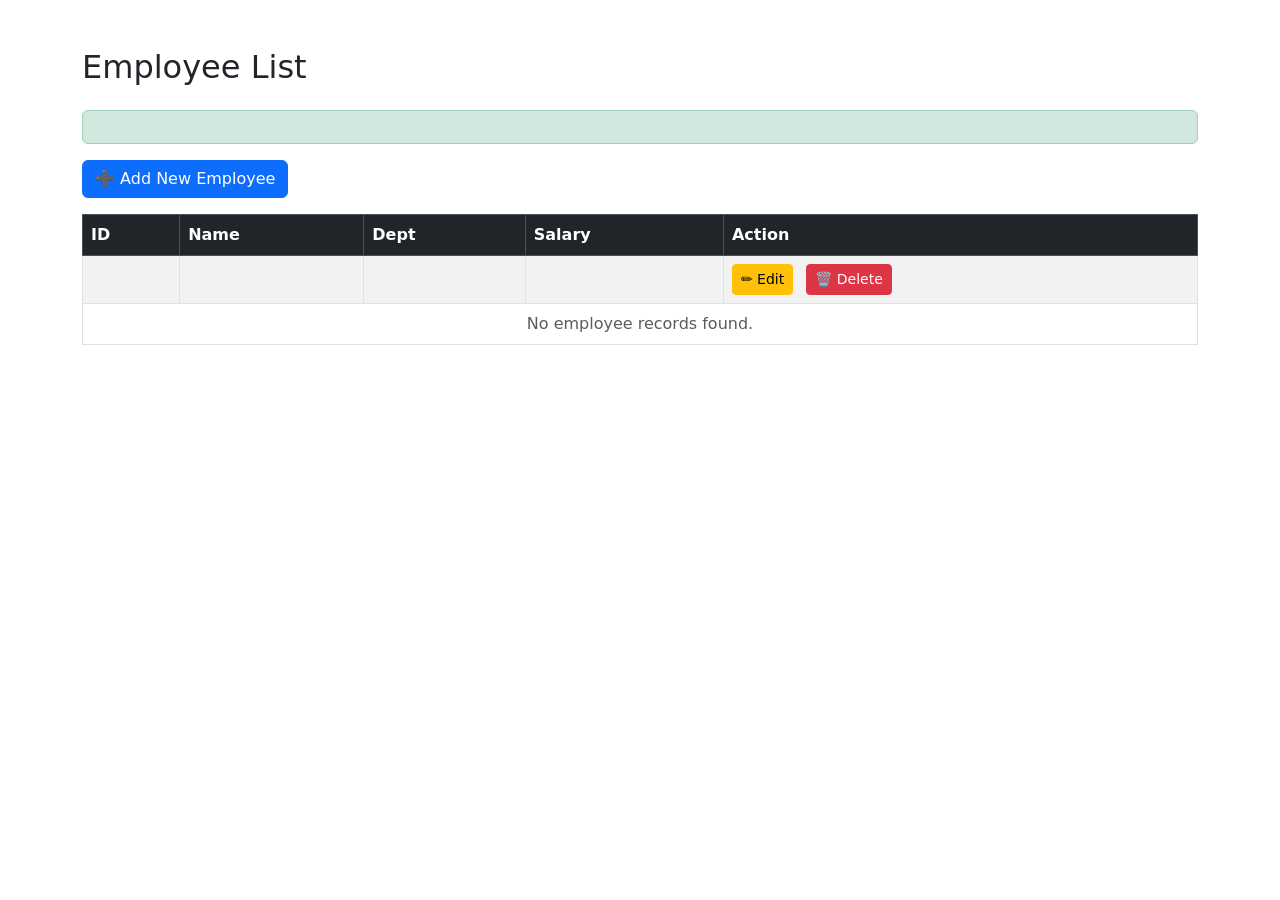
<file: 02-employee-mgmt-app/src/main/resources/templates/index.html>
<!DOCTYPE html>
<html xmlns:th="http://www.thymeleaf.org">
<head>
    <title>Employee List</title>
    <link rel="stylesheet"
          href="https://cdn.jsdelivr.net/npm/bootstrap@5.3.0/dist/css/bootstrap.min.css">
</head>
<body class="container mt-5">

    <h2 class="mb-4">Employee List</h2>

    <!-- ✅ Success message -->
    <div th:if="${message}" class="alert alert-success" th:text="${message}"></div>

    <!-- ✅ Add new button -->
    <a th:href="@{/add}" class="btn btn-primary mb-3">➕ Add New Employee</a>

    <!-- ✅ Employee table -->
    <table class="table table-bordered table-striped">
        <thead class="table-dark">
            <tr>
                <th>ID</th>
                <th>Name</th>
                <th>Dept</th>
                <th>Salary</th>
                <th>Action</th>
            </tr>
        </thead>
        <tbody>
            <tr th:each="emp : ${employees}">
                <td th:text="${emp.id}"></td>
                <td th:text="${emp.name}"></td>
                <td th:text="${emp.department}"></td>
                <td th:text="${emp.salary}"></td>
                <td>
                    <a th:href="@{'/edit/' + ${emp.id}}" class="btn btn-sm btn-warning">✏️ Edit</a>
                    <a th:href="@{'/delete/' + ${emp.id}}" 
                       class="btn btn-sm btn-danger ms-2"
                       onclick="return confirm('Are you sure you want to delete this employee?');">🗑️ Delete</a>
                </td>
            </tr>
            <tr th:if="${#lists.isEmpty(employees)}">
                <td colspan="5" class="text-center text-muted">No employee records found.</td>
            </tr>
        </tbody>
    </table>

</body>
</html>
</file>
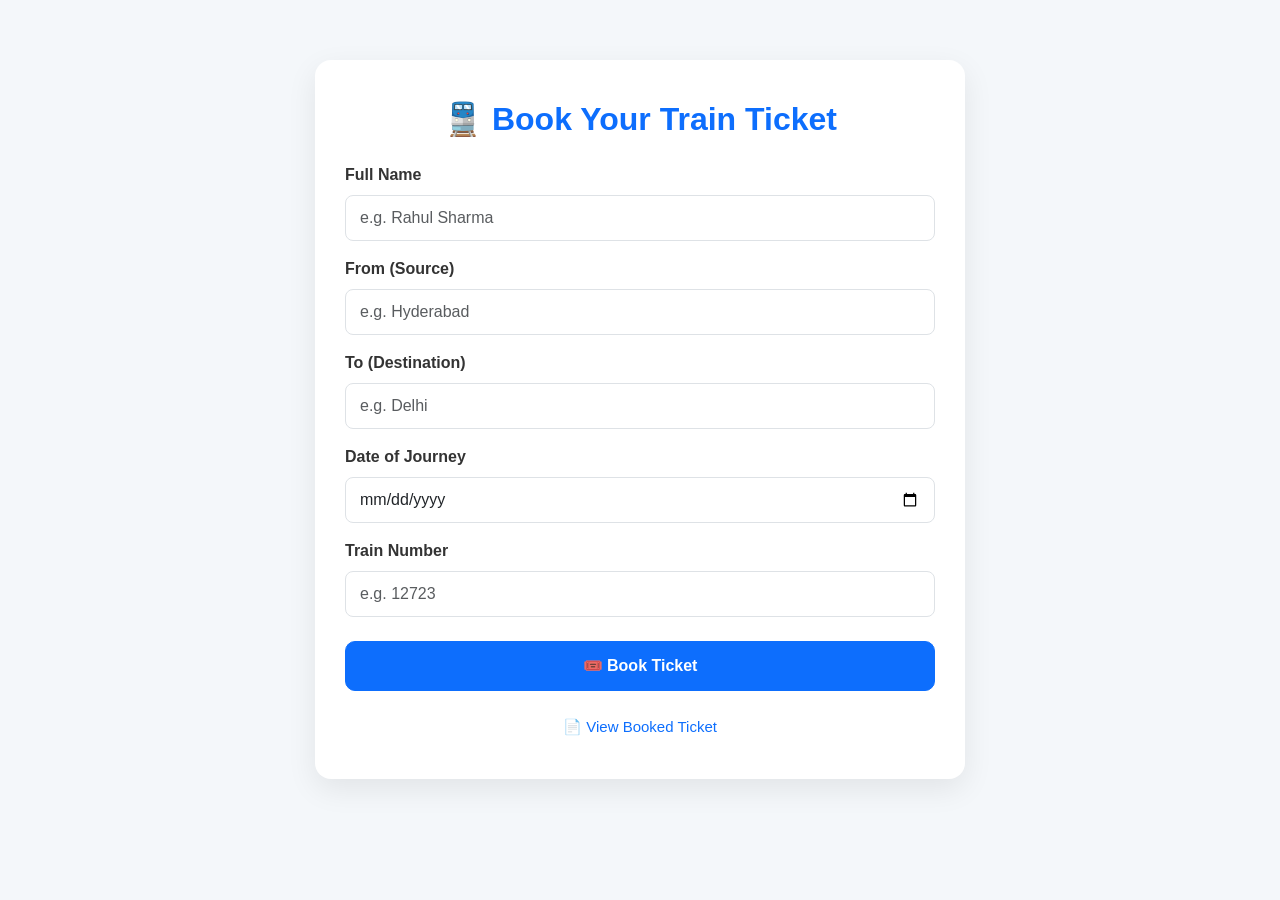
<file: 05-Make-My-Trip-Application/src/main/resources/templates/index.html>
<!DOCTYPE html>
<html xmlns:th="http://www.thymeleaf.org">
<head>
    <title>Train Ticket Booking</title>
    <meta charset="UTF-8">
    <meta name="viewport" content="width=device-width, initial-scale=1">

    <!-- Bootstrap CSS -->
    <link href="https://cdn.jsdelivr.net/npm/bootstrap@5.3.3/dist/css/bootstrap.min.css" rel="stylesheet">

    <style>
        body {
            background-color: #f4f7fa;
            font-family: 'Segoe UI', sans-serif;
        }
        .container {
            max-width: 650px;
            margin-top: 60px;
            padding: 40px 30px;
            background-color: white;
            border-radius: 16px;
            box-shadow: 0 10px 30px rgba(0, 0, 0, 0.08);
            transition: all 0.3s ease-in-out;
        }
        .container:hover {
            box-shadow: 0 12px 36px rgba(0, 0, 0, 0.1);
        }
        h2 {
            color: #0d6efd;
            text-align: center;
            font-weight: 700;
            margin-bottom: 25px;
        }
        h2::before {
            content: "🚆 ";
        }
        .form-label {
            font-weight: 600;
            color: #333;
        }
        .form-control {
            border-radius: 8px;
            padding: 10px 14px;
        }
        .form-control:focus {
            border-color: #0d6efd;
            box-shadow: 0 0 0 0.2rem rgba(13, 110, 253, 0.25);
        }
        .btn-primary {
            width: 100%;
            padding: 12px;
            font-size: 16px;
            font-weight: 600;
            border-radius: 10px;
        }
        .btn-primary:hover {
            background-color: #0b5ed7;
        }
        .success-message {
            color: green;
            text-align: center;
            font-weight: bold;
            margin-bottom: 20px;
        }
        .get-ticket-link {
            text-align: center;
            display: block;
            margin-top: 25px;
            color: #0d6efd;
            font-weight: 500;
            font-size: 15px;
            text-decoration: none;
        }
        .get-ticket-link:hover {
            text-decoration: underline;
        }
    </style>
</head>
<body>

<div class="container">
    <h2>Book Your Train Ticket</h2>

    <!-- Message -->
    <p th:if="${msg != null}" th:text="${msg}" class="success-message"></p>

    <!-- Booking Form -->
    <form th:action="@{/book-Ticket}" th:object="${passenger}" method="post">
        <div class="mb-3">
            <label for="name" class="form-label">Full Name</label>
            <input type="text" th:field="*{name}" class="form-control" id="name" placeholder="e.g. Rahul Sharma" required>
        </div>

        <div class="mb-3">
            <label for="from" class="form-label">From (Source)</label>
            <input type="text" th:field="*{from}" class="form-control" id="from" placeholder="e.g. Hyderabad" required>
        </div>

        <div class="mb-3">
            <label for="to" class="form-label">To (Destination)</label>
            <input type="text" th:field="*{to}" class="form-control" id="to" placeholder="e.g. Delhi" required>
        </div>

        <div class="mb-3">
            <label for="doj" class="form-label">Date of Journey</label>
            <input type="date" th:field="*{doj}" class="form-control" id="doj" required>
        </div>

        <div class="mb-4">
            <label for="trainNumber" class="form-label">Train Number</label>
            <input type="text" th:field="*{trainNumber}" class="form-control" id="trainNumber" placeholder="e.g. 12723" required>
        </div>

        <button type="submit" class="btn btn-primary">🎟️ Book Ticket</button>
    </form>

    <a th:href="@{/ticket}" class="get-ticket-link">📄 View Booked Ticket</a>
</div>

<!-- Bootstrap JS -->
<script src="https://cdn.jsdelivr.net/npm/bootstrap@5.3.3/dist/js/bootstrap.bundle.min.js"></script>
</body>
</html>
</file>
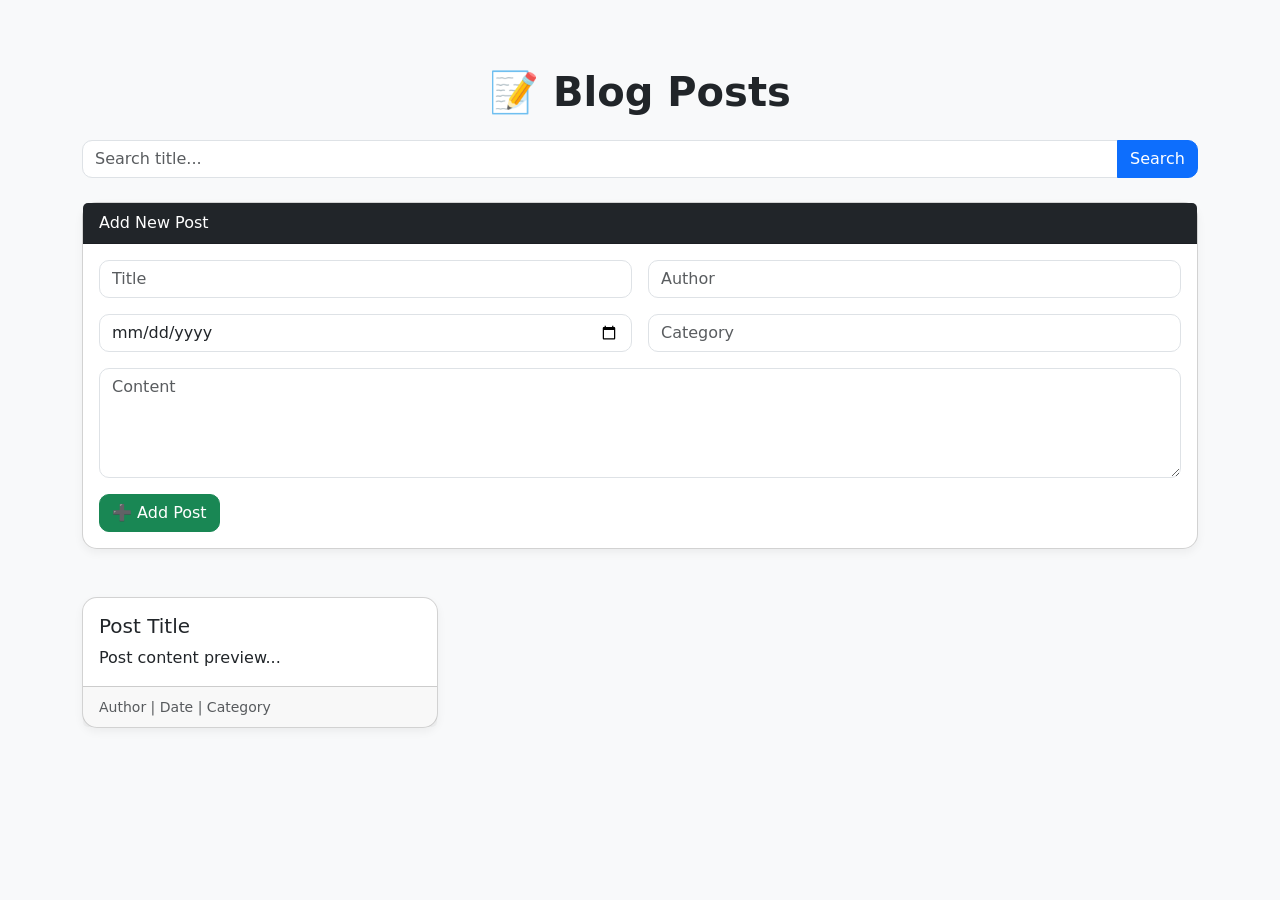
<file: 13-Blog-Platform/src/main/resources/templates/index.html>
<!DOCTYPE html>
<html xmlns:th="http://www.thymeleaf.org">
<head>
    <meta charset="UTF-8">
    <title>My Blog Platform</title>
    <link href="https://cdn.jsdelivr.net/npm/bootstrap@5.3.3/dist/css/bootstrap.min.css" rel="stylesheet">
    <style>
        body {
            background-color: #f8f9fa;
        }
        .card {
            box-shadow: 0 4px 10px rgba(0, 0, 0, 0.05);
            border-radius: 15px;
        }
        .form-control, .form-select {
            border-radius: 10px;
        }
        .btn {
            border-radius: 10px;
        }
        .blog-title {
            font-size: 2.5rem;
            font-weight: bold;
            margin-top: 20px;
        }
    </style>
</head>
<body>
<div class="container py-5">
    <h1 class="text-center blog-title mb-4">📝 Blog Posts</h1>

    <!-- Search -->
    <form class="input-group mb-4" th:action="@{/search}" method="get">
        <input type="text" name="keyword" class="form-control" placeholder="Search title..." />
        <button class="btn btn-primary" type="submit">Search</button>
    </form>

    <!-- Add New Post -->
    <div class="card mb-5">
        <div class="card-header bg-dark text-white">
            Add New Post
        </div>
        <div class="card-body">
            <form th:action="@{/add}" method="post">
                <div class="row g-3 mb-3">
                    <div class="col-md-6">
                        <input type="text" name="title" placeholder="Title" class="form-control" required />
                    </div>
                    <div class="col-md-6">
                        <input type="text" name="author" placeholder="Author" class="form-control" required />
                    </div>
                    <div class="col-md-6">
                        <input type="date" name="date" class="form-control" required />
                    </div>
                    <div class="col-md-6">
                        <input type="text" name="category" placeholder="Category" class="form-control" required />
                    </div>
                    <div class="col-12">
                        <textarea name="content" placeholder="Content" rows="4" class="form-control" required></textarea>
                    </div>
                </div>
                <button type="submit" class="btn btn-success">➕ Add Post</button>
            </form>
        </div>
    </div>

    <!-- Blog Post Cards -->
    <div class="row row-cols-1 row-cols-md-2 row-cols-lg-3 g-4">
        <div class="col" th:each="post : ${posts}">
            <div class="card h-100">
                <div class="card-body">
                    <h5 class="card-title" th:text="${post.title}">Post Title</h5>
                    <p class="card-text" th:text="${post.content}">Post content preview...</p>
                </div>
                <div class="card-footer text-muted">
                    <small>
                        <span th:text="'Author: ' + ${post.author}">Author</span> |
                        <span th:text="${post.date}">Date</span> |
                        <span th:text="'Category: ' + ${post.category}">Category</span>
                    </small>
                </div>
            </div>
        </div>
    </div>
</div>

<!-- Bootstrap JS (optional) -->
<script src="https://cdn.jsdelivr.net/npm/bootstrap@5.3.3/dist/js/bootstrap.bundle.min.js"></script>
</body>
</html>
</file>
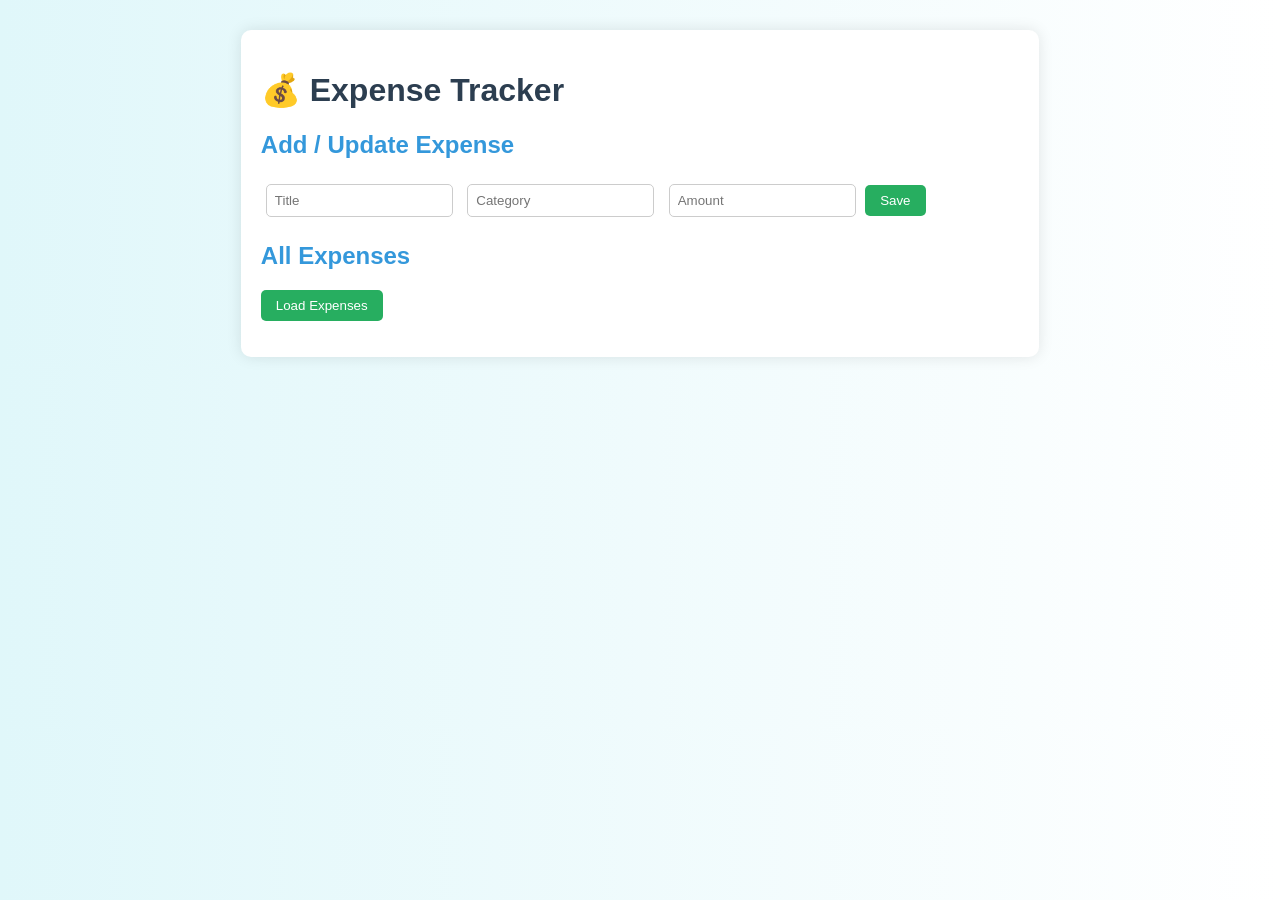
<file: 16-Expense-Tracker/src/main/resources/static/index.html>
<!DOCTYPE html>
<html>
<head>
    <title>Expense Tracker</title>
    <link rel="stylesheet" href="style.css">
</head>
<body>

<div class="container">
    <h1>💰 Expense Tracker</h1>

    <h2>Add / Update Expense</h2>

    <input type="hidden" id="expenseId">

    <input type="text" id="title" placeholder="Title">
    <input type="text" id="category" placeholder="Category">
    <input type="number" id="amount" placeholder="Amount">
    <button onclick="saveExpense()">Save</button>

    <h2>All Expenses</h2>
    <button onclick="loadExpenses()">Load Expenses</button>

    <ul id="expenseList"></ul>
</div>

<script src="script.js"></script>
</body>
</html>
</file>
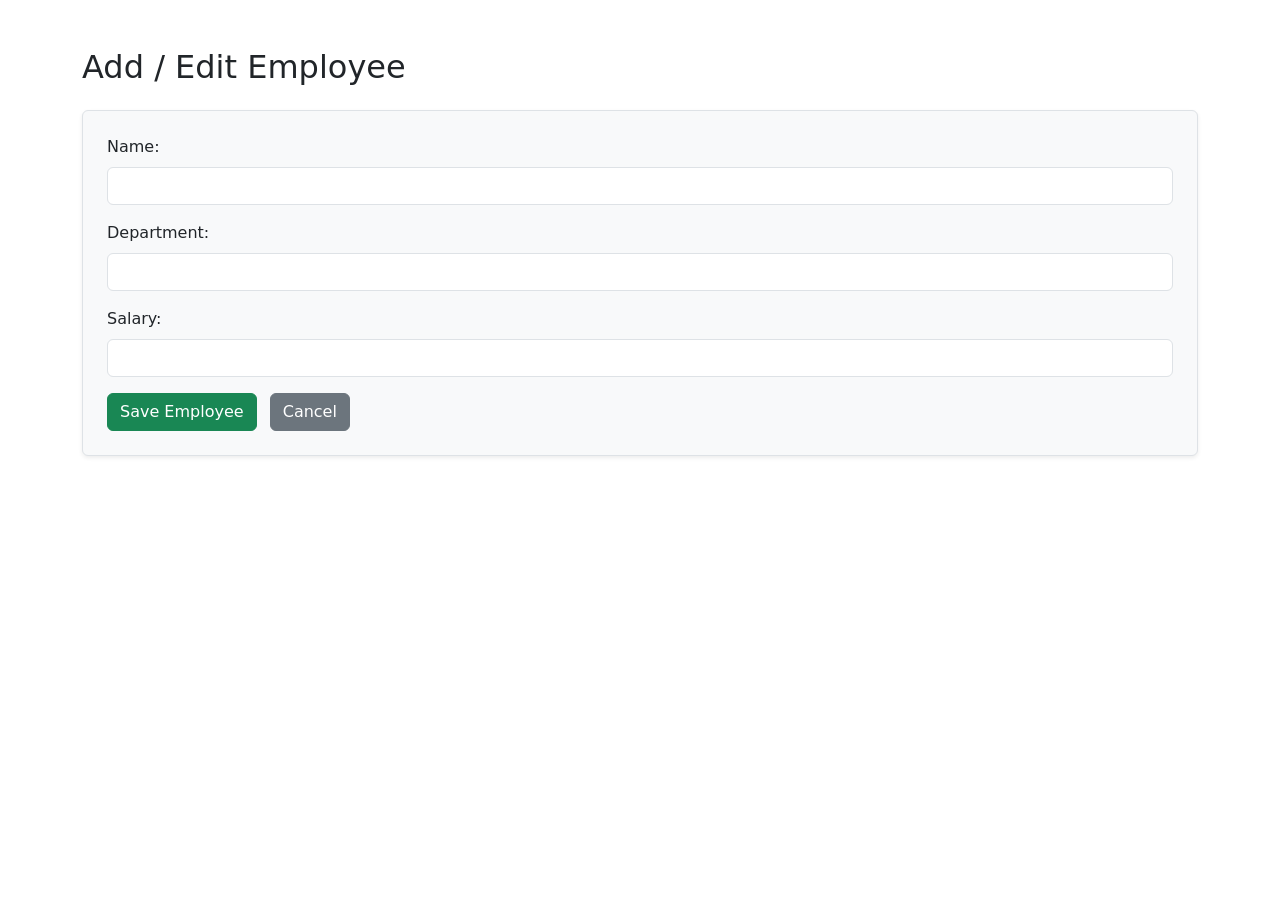
<file: 02-employee-mgmt-app/src/main/resources/templates/add.html>
<!DOCTYPE html>
<html xmlns:th="http://www.thymeleaf.org">
<head>
    <title>Add or Edit Employee</title>
    <link rel="stylesheet" 
          href="https://cdn.jsdelivr.net/npm/bootstrap@5.3.0/dist/css/bootstrap.min.css">
</head>
<body class="container mt-5">

    <h2 class="mb-4">Add / Edit Employee</h2>

    <form th:action="@{/save}" th:object="${employee}" method="post" 
          class="border p-4 rounded shadow-sm bg-light">

        <input type="hidden" th:field="*{id}" />

        <div class="mb-3">
            <label class="form-label">Name:</label>
            <input type="text" th:field="*{name}" class="form-control" required />
        </div>

        <div class="mb-3">
            <label class="form-label">Department:</label>
            <input type="text" th:field="*{department}" class="form-control" required />
        </div>

        <div class="mb-3">
            <label class="form-label">Salary:</label>
            <input type="number" th:field="*{salary}" class="form-control" step="0.01" required />
        </div>

        <button type="submit" class="btn btn-success">Save Employee</button>
        <a th:href="@{/}" class="btn btn-secondary ms-2">Cancel</a>
    </form>

</body>
</html>
</file>
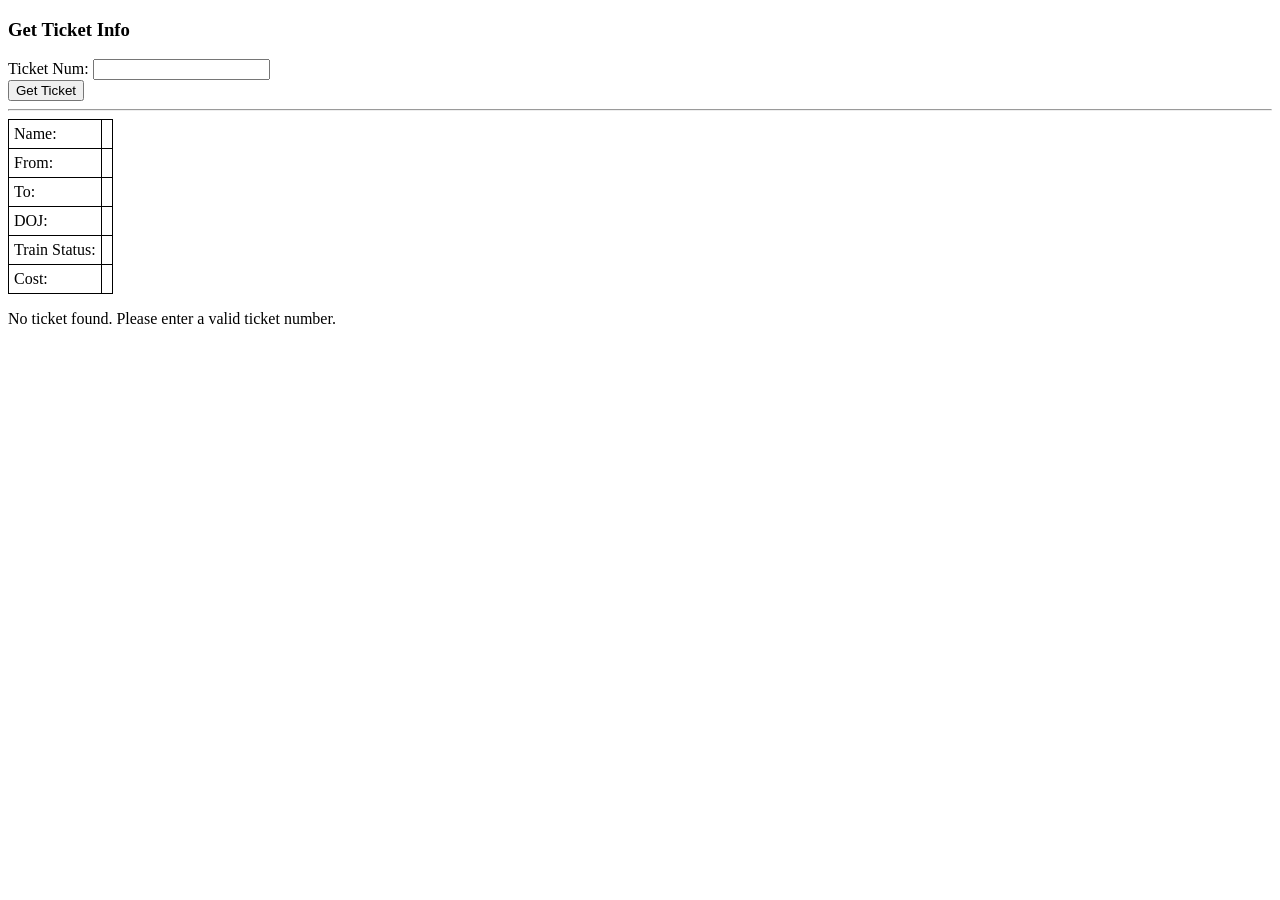
<file: 05-Make-My-Trip-Application/src/main/resources/templates/ticket.html>
<!DOCTYPE html>
<html xmlns:th="http://www.thymeleaf.org">
<head>
    <title>Get Ticket</title>
    <style>
        table, th, td {
            border: 1px solid black;
            border-collapse: collapse;
            padding: 5px;
        }
    </style>
</head>
<body>
    <h3>Get Ticket Info</h3>
    <form th:action="@{/get-ticket}" method="get">
        Ticket Num: <input type="text" name="ticketnumber" required /> <br/>
        <button type="submit">Get Ticket</button>
    </form>

    <hr />
    <div th:if="${ticket != null}">
        <table>
            <tr>
                <td>Name:</td>
                <td><p th:text="${ticket.name}"/></td>
            </tr>
            <tr>
                <td>From:</td>
                <td><p th:text="${ticket.from}"/></td>
            </tr>
            <tr>
                <td>To:</td>
                <td><p th:text="${ticket.to}"/></td>
            </tr>
            <tr>
                <td>DOJ:</td>
                <td><p th:text="${ticket.doj}"/></td>
            </tr>
            <tr>
                <td>Train Status:</td>
                <td><p th:text="${ticket.status}"/></td>
            </tr>
            <tr>
                <td>Cost:</td>
                <td><p th:text="${ticket.cost}"/></td>
            </tr>
        </table>
    </div>
    <div th:if="${ticket == null}">
        <p>No ticket found. Please enter a valid ticket number.</p>
    </div>
</body>
</html>
</file>
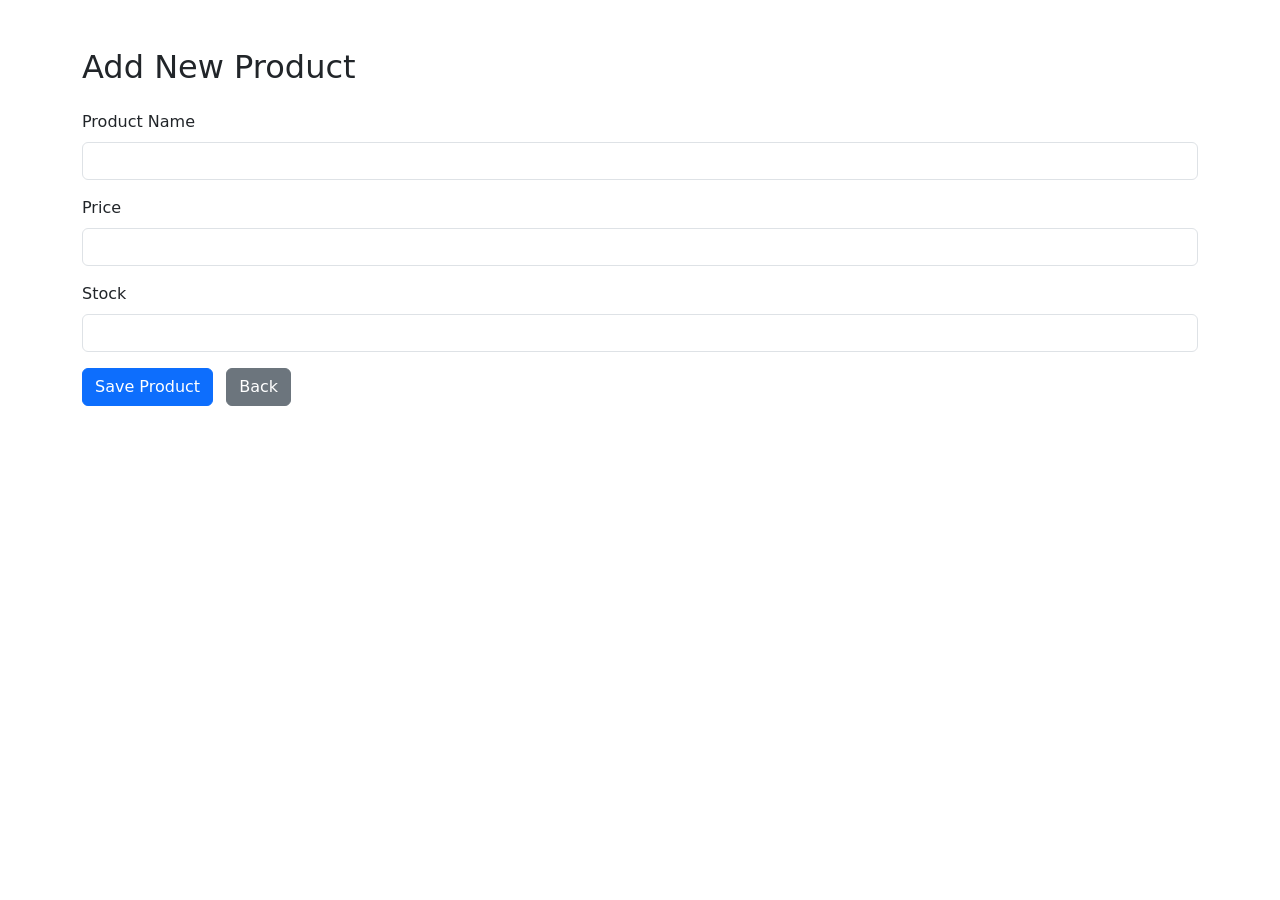
<file: 12-E-Commerce_Backend_API/src/main/resources/templates/add_product.html>
<!DOCTYPE html>
<html xmlns:th="http://www.thymeleaf.org">
<head>
  <title>Add Product</title>
  <link rel="stylesheet" href="https://cdn.jsdelivr.net/npm/bootstrap@5.3.0/dist/css/bootstrap.min.css" />
</head>
<body>
<div class="container mt-5">
  <h2>Add New Product</h2>
  <form th:action="@{/products/save}" method="post" th:object="${product}" class="mt-4">
    <div class="mb-3">
      <label class="form-label">Product Name</label>
      <input type="text" class="form-control" th:field="*{name}" required>
    </div>
    <div class="mb-3">
      <label class="form-label">Price</label>
      <input type="number" step="0.01" class="form-control" th:field="*{price}" required>
    </div>
    <div class="mb-3">
      <label class="form-label">Stock</label>
      <input type="number" class="form-control" th:field="*{stock}" required>
    </div>
    <button type="submit" class="btn btn-primary">Save Product</button>
    <a href="/products" class="btn btn-secondary ms-2">Back</a>
  </form>
</div>
</body>
</html>
</file>
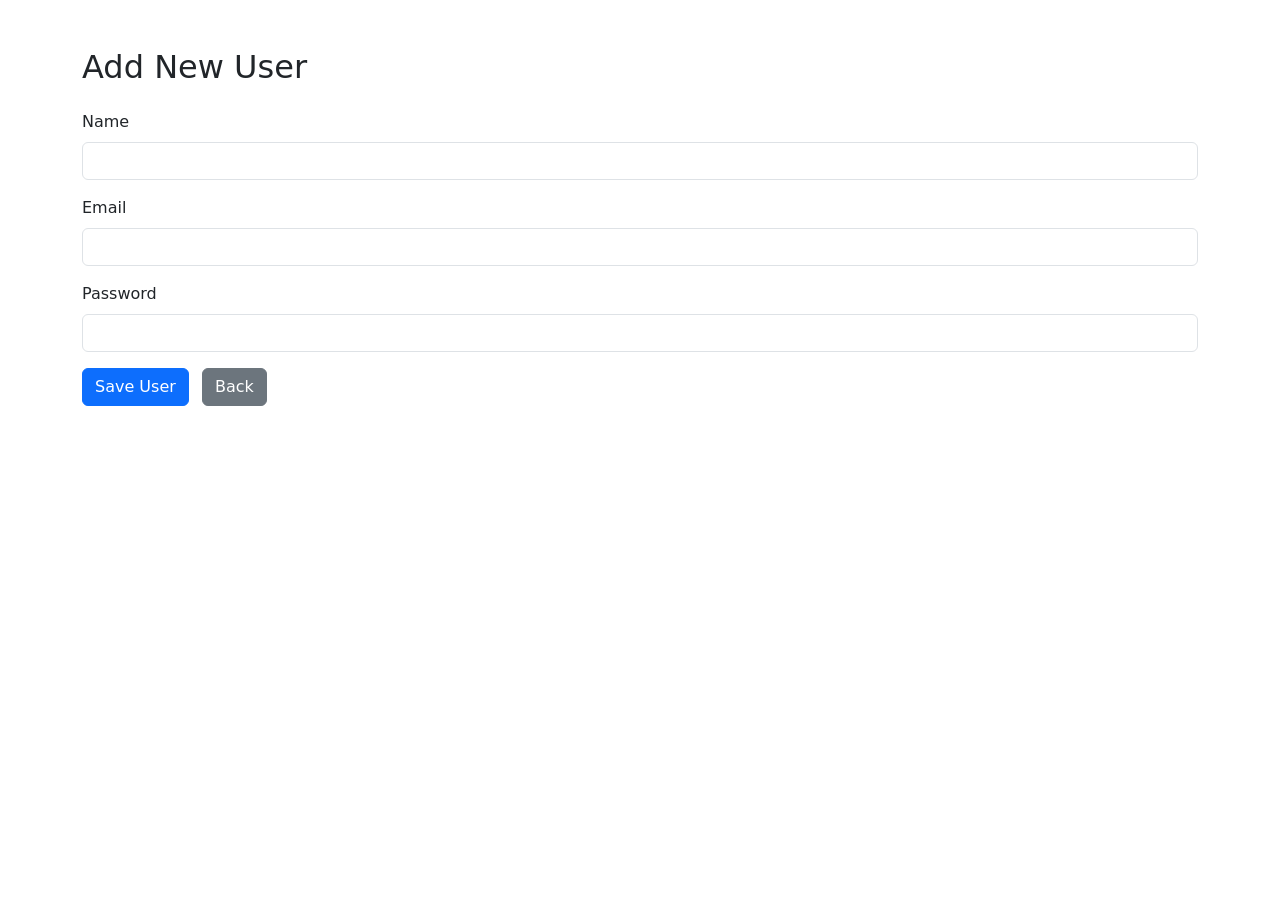
<file: 12-E-Commerce_Backend_API/src/main/resources/templates/add_user.html>
<!DOCTYPE html>
<html xmlns:th="http://www.thymeleaf.org">
<head>
  <title>Add User</title>
  <link rel="stylesheet" href="https://cdn.jsdelivr.net/npm/bootstrap@5.3.0/dist/css/bootstrap.min.css" />
</head>
<body>
<div class="container mt-5">
  <h2>Add New User</h2>
  <form th:action="@{/users/save}" method="post" th:object="${user}" class="mt-4">
    <div class="mb-3">
      <label class="form-label">Name</label>
      <input type="text" class="form-control" th:field="*{name}" required>
    </div>
    <div class="mb-3">
      <label class="form-label">Email</label>
      <input type="email" class="form-control" th:field="*{email}" required>
    </div>
    <div class="mb-3">
      <label class="form-label">Password</label>
      <input type="password" class="form-control" th:field="*{password}" required>
    </div>
    <button type="submit" class="btn btn-primary">Save User</button>
    <a href="/users" class="btn btn-secondary ms-2">Back</a>
  </form>
</div>
</body>
</html>
</file>
<file: 16-Expense-Tracker/src/main/resources/static/style.css>
body {
    font-family: Arial, sans-serif;
    background: linear-gradient(to right, #e0f7fa, #ffffff);
}

.container {
    width: 60%;
    margin: auto;
    background: white;
    padding: 20px;
    margin-top: 30px;
    border-radius: 10px;
    box-shadow: 0 0 15px rgba(0,0,0,0.1);
}

h1 {
    color: #2c3e50;
}

h2 {
    color: #3498db;
}

input {
    padding: 8px;
    margin: 5px;
    border: 1px solid #ccc;
    border-radius: 5px;
}

button {
    padding: 8px 15px;
    background: #27ae60;
    color: white;
    border: none;
    border-radius: 5px;
    cursor: pointer;
}

button:hover {
    background: #219150;
}

ul {
    list-style: none;
    padding: 0;
}

li {
    background: #f4f6f7;
    margin: 8px;
    padding: 10px;
    border-radius: 5px;
}

.action-btn {
    margin-left: 10px;
    background: #2980b9;
}

.delete-btn {
    background: #e74c3c;
}
</file>
